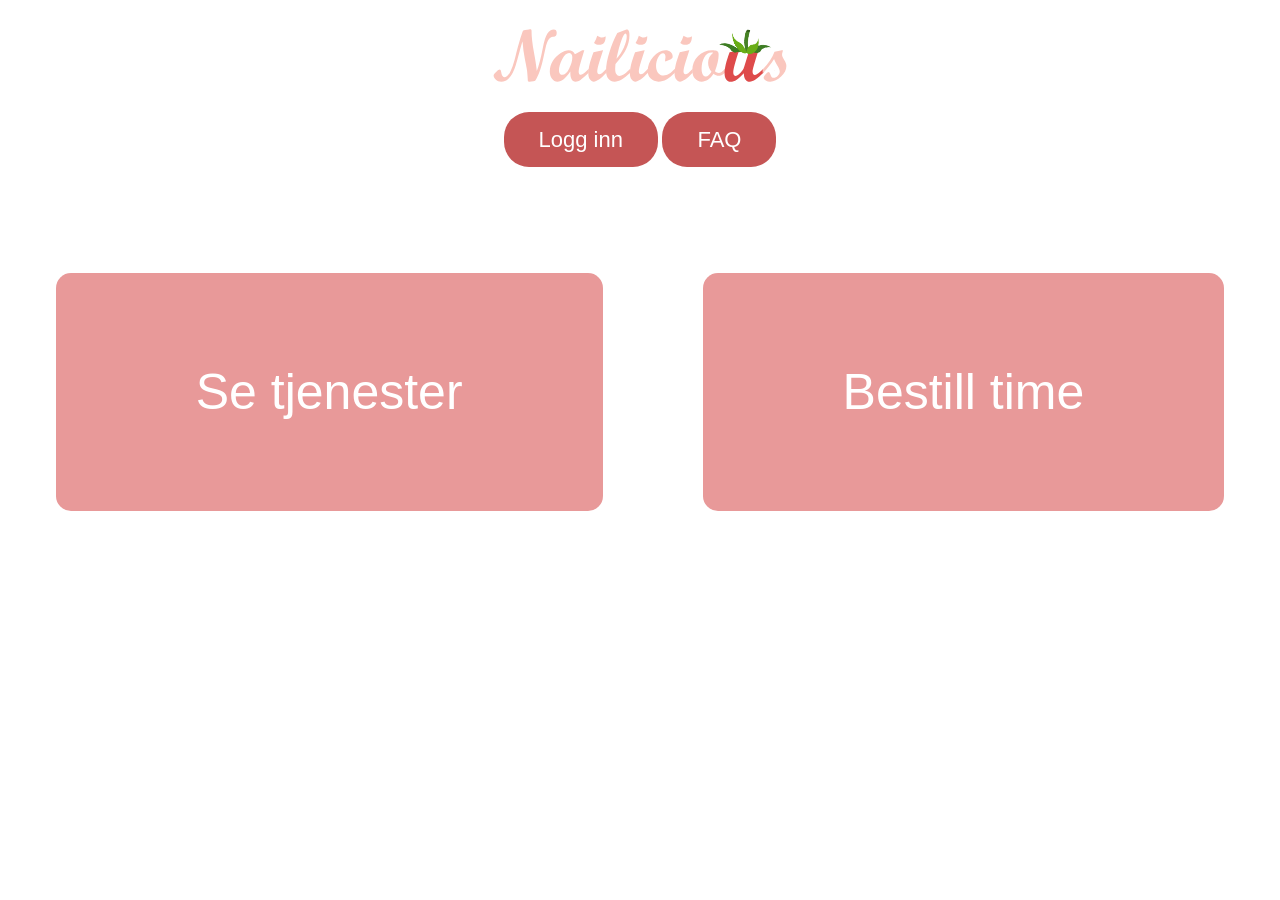
<file: templates/index.html>
<!DOCTYPE html>
<html lang="en">
<head>
    <meta charset="UTF-8">
    <meta name="viewport" content="width=device-width, initial-scale=1.0">
    <title>Nailicious.no - Hovedside</title>
    <link rel="stylesheet" href="/static/style.css">
</head>
<body>
    <div class="logo">
      <a href="/">
        <img src="/static/images/Nailicous.svg" alt="Nailicous with a cursive font and a strawberry stem on the u">
      </a>  
    </div>

    <div class="navbar">
      <a href="/login">Logg inn</a>
      <a href="/faq">FAQ</a> 
    </div>
    
    <div class="button">
      <a href="/services">Se tjenester</a>
      <a href="/book">Bestill time</a>
    </div>
      
</body>
</html>
</file>
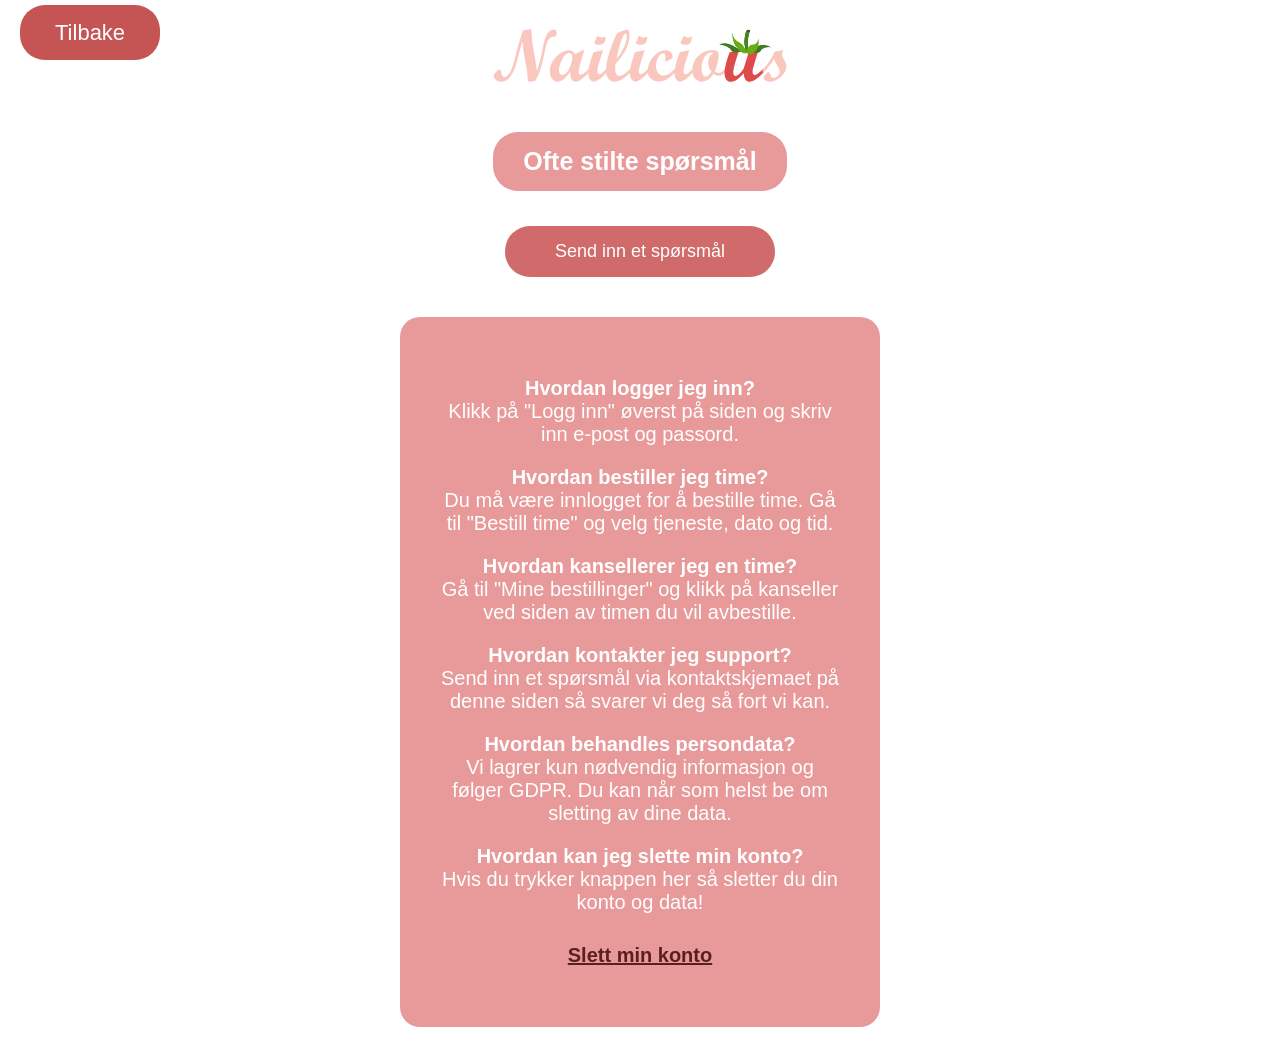
<file: templates/faq.html>
<!DOCTYPE html>
<html lang="en">
<head>
    <meta charset="UTF-8">
    <meta name="viewport" content="width=device-width, initial-scale=1.0">
    <title>Nailicious.no - FAQ</title>
    <link rel="stylesheet" href="/static/style.css">
</head>
<body>
    <div class="logo">
        <a href="/">
            <img src="/static/images/Nailicous.svg" alt="Nailicous logo">
        </a>  
    </div>
    
    <div class="subtitle">
        <h1>Ofte stilte spørsmål</h1>
    </div>

    <div class="book-button">
            <a href="/faq/sporsmal">Send inn et spørsmål</a>
    </div>

    <div class="back-btn">
        <a href="/">Tilbake</a>
    </div>

    <div class="booking">
        <p><strong>Hvordan logger jeg inn?</strong><br>
        Klikk på "Logg inn" øverst på siden og skriv inn e-post og passord.</p>

        <p><strong>Hvordan bestiller jeg time?</strong><br>
        Du må være innlogget for å bestille time. Gå til "Bestill time" og velg tjeneste, dato og tid.</p>

        <p><strong>Hvordan kansellerer jeg en time?</strong><br>
        Gå til "Mine bestillinger" og klikk på kanseller ved siden av timen du vil avbestille.</p>

        <p><strong>Hvordan kontakter jeg support?</strong><br>
        Send inn et spørsmål via kontaktskjemaet på denne siden så svarer vi deg så fort vi kan.</p>

        <p><strong>Hvordan behandles persondata?</strong><br>
        Vi lagrer kun nødvendig informasjon og følger GDPR. Du kan når som helst be om sletting av dine data.</p>
        
        <p><strong>Hvordan kan jeg slette min konto?</strong><br>
        Hvis du trykker knappen her så sletter du din konto og data!</p>
        <p><a class="back-link" href="/delete_user" onclick="return confirm('Er du sikker? All din data vil bli slettet.');">Slett min konto</a></p>
    </div>

</body>
</html>
</file>
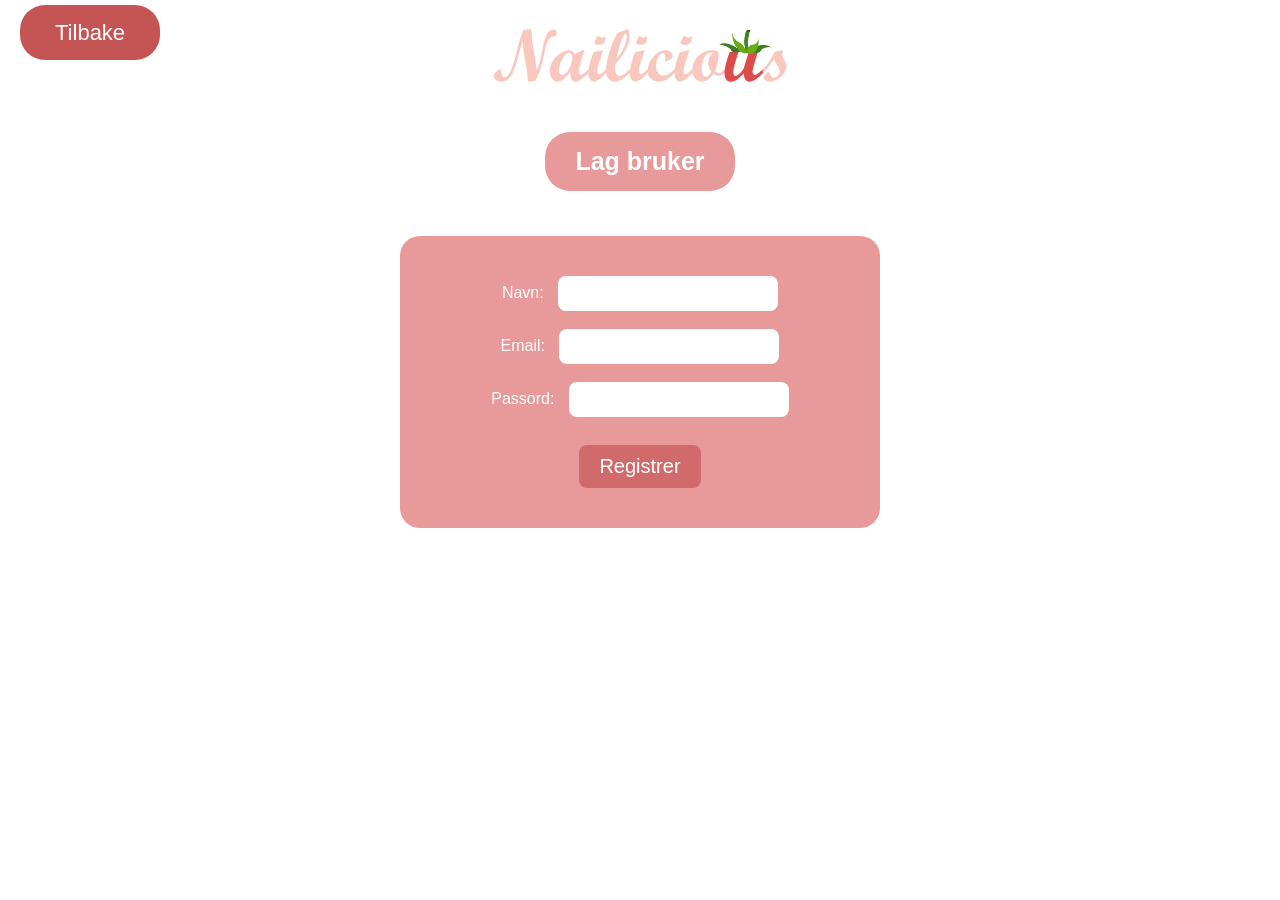
<file: templates/registrer.html>
<!DOCTYPE html>
<html lang="en">
<head>
    <meta charset="UTF-8">
    <meta name="viewport" content="width=device-width, initial-scale=1.0">
    <title>Nailicious.no - Registrer</title>
    <link rel="stylesheet" href="/static/style.css">
</head>
<body>
    <div class="logo">
    <a href="/">
      <img src="/static/images/Nailicous.svg" alt="Nailicous with a cursive font and a strawberry stem on the u">
    </a>  
  </div>
    
    <div class="subtitle">
      <h1>Lag bruker</h1>
    </div>

    <div class="back-btn">
        <a href="/">Tilbake</a>
    </div>
   
    <div class="login">
        <form method="POST">
            Navn:
            <input type="text" name="navn" required><br><br>

            Email:
            <input type="email" name="email" required><br><br>

            Passord:
            <input type="password" name="password" required><br><br>

            <button type="submit">Registrer</button>
        </form>

    </div>
    
</body>
</html>
</file>
<file: static/style.css>
body {
    font-family: Arial, sans-serif;
    background-color: white;
    margin: 0;
    padding: 20px;
    text-align: center;
}

/* Logo */
.logo {
    text-align: center;
    margin: -80px 0;
}

.logo img {
    max-width: 400px;
    width: 30%;
    height: auto;
}

.navbar a {
    background-color: #c55555;
    color: white;
    padding: 15px 35px;
    text-decoration: none;
    border-radius: 25px;
    font-size: 22px;
    transition: background-color 0.3s ease;
}

.navbar a:hover {
    background-color: #b04444;
}

.back-btn {
    position: absolute;
    top: 20px;
    left: 20px;
}

.back-btn a {
    background-color: #c55555;
    color: white;
    padding: 15px 35px;
    text-decoration: none;
    border-radius: 25px;
    font-size: 22px;
    transition: background-color 0.3s ease;
}

.back-btn a:hover {
    background-color: #b04444;
}

/* Home page buttons */
.button {
    display: flex;
    gap: 100px;
    justify-content: center;
    margin: 120px 0;
}

.button a {
    background-color: #e89999;
    color: white;
    padding: 90px 140px;
    text-decoration: none;
    border-radius: 15px;
    font-size: 50px;
    transition: background-color 0.3s ease;
}

.button a:hover {
    background-color: #e07d7d;
}

.faq-link {
    text-align: center;
    margin-top: -80px;
}

.faq-link a {
    background-color: #c55555;
    color: white;
    padding: 15px 50px;
    text-decoration: none;
    border-radius: 25px;
    font-size: 25px;
    transition: background-color 0.3s ease;
}

.faq-link a:hover {
    background-color: #b04444;
}

/* Services page */
.subtitle {
    background-color: #e89999;
    color: white;
    padding: 15px 30px;
    border-radius: 25px;
    display: inline-block;
    margin: 5px;
    max-width: 600px;
}

.subtitle p {
    margin: 0;
    font-size: 20px;
}

.services-grid {
    display: flex;
    justify-content: center;
    gap: 30px;
    margin: 30px auto;
    flex-wrap: wrap;
    max-width: 1000px;
}

.service-card {
    text-align: center;
}

.service-card img {
    width: 240px;
    height: 240px;
    object-fit: cover;
    border-radius: 10px;
    display: block;
    margin-bottom: 10px;
}

.service-info {
    background-color: #e89999;
    color: white;
    padding: 15px 20px;
    margin-top: -5px;
    border-radius: 20px;
}

.service-info h3 {
    margin: 0;
    font-size: 16px;
    font-weight: normal;
}

.book-button {
    margin: 30px 0 20px 0;
}

.book-button a {
    background-color: #d16b6b;
    color: white;
    padding: 15px 50px;
    text-decoration: none;
    border-radius: 25px;
    font-size: 18px;
    display: inline-block;
    transition: background-color 0.3s ease;
}

.book-button a:hover {
    background-color: #c55555;
}

.back-link {
    color: blue;
    text-decoration: underline;
    display: inline-block;
    margin-top: 10px;
}

/* Log in page */

.subtitle h1 {
    margin: 0;
    font-size: 25px;
}

.login {
    background-color: #e89999;
    color: white;
    padding: 40px;
    border-radius: 20px;
    max-width: 400px;
    margin: 0 auto;
    margin-top: 40px;
}

.login input {
    padding: 10px;
    border: none;
    border-radius: 8px;
    width: 200px;
    margin-left: 10px;
}

.login button {
    background-color: #d16b6b;
    color: white;
    padding: 10px 20px;
    border: none;
    border-radius: 8px;
    cursor: pointer;
    margin-top: 10px;
    font-size: 20px;
}

.login p{
    font-size: 20px;
}

.login button:hover {
    background-color: #c55555;
}

.login a {
    color: #5a2020;
    font-weight: bold;
}

/* Registrer page bruker også log in css */
/* Book page */
.booking {
    background-color: #e89999;
    color: white;
    padding: 40px;
    border-radius: 20px;
    max-width: 400px;
    margin: 0 auto;
    margin-top: 40px;
}

.booking p{
    font-size: 20px;
}

.booking input,
.booking select {
    padding: 10px;
    border: none;
    border-radius: 8px;
    width: 200px;
    margin-left: 10px;
}

.booking select {
    cursor: pointer;
}

.booking button {
    background-color: #d16b6b;
    color: white;
    padding: 10px 20px;
    border: none;
    border-radius: 8px;
    cursor: pointer;
    margin-top: 10px;
    font-size: 20px;
}

.booking button:hover {
    background-color: #c55555;
}

.booking a {
    color: #5a2020;
    font-weight: bold;
}
</file>
